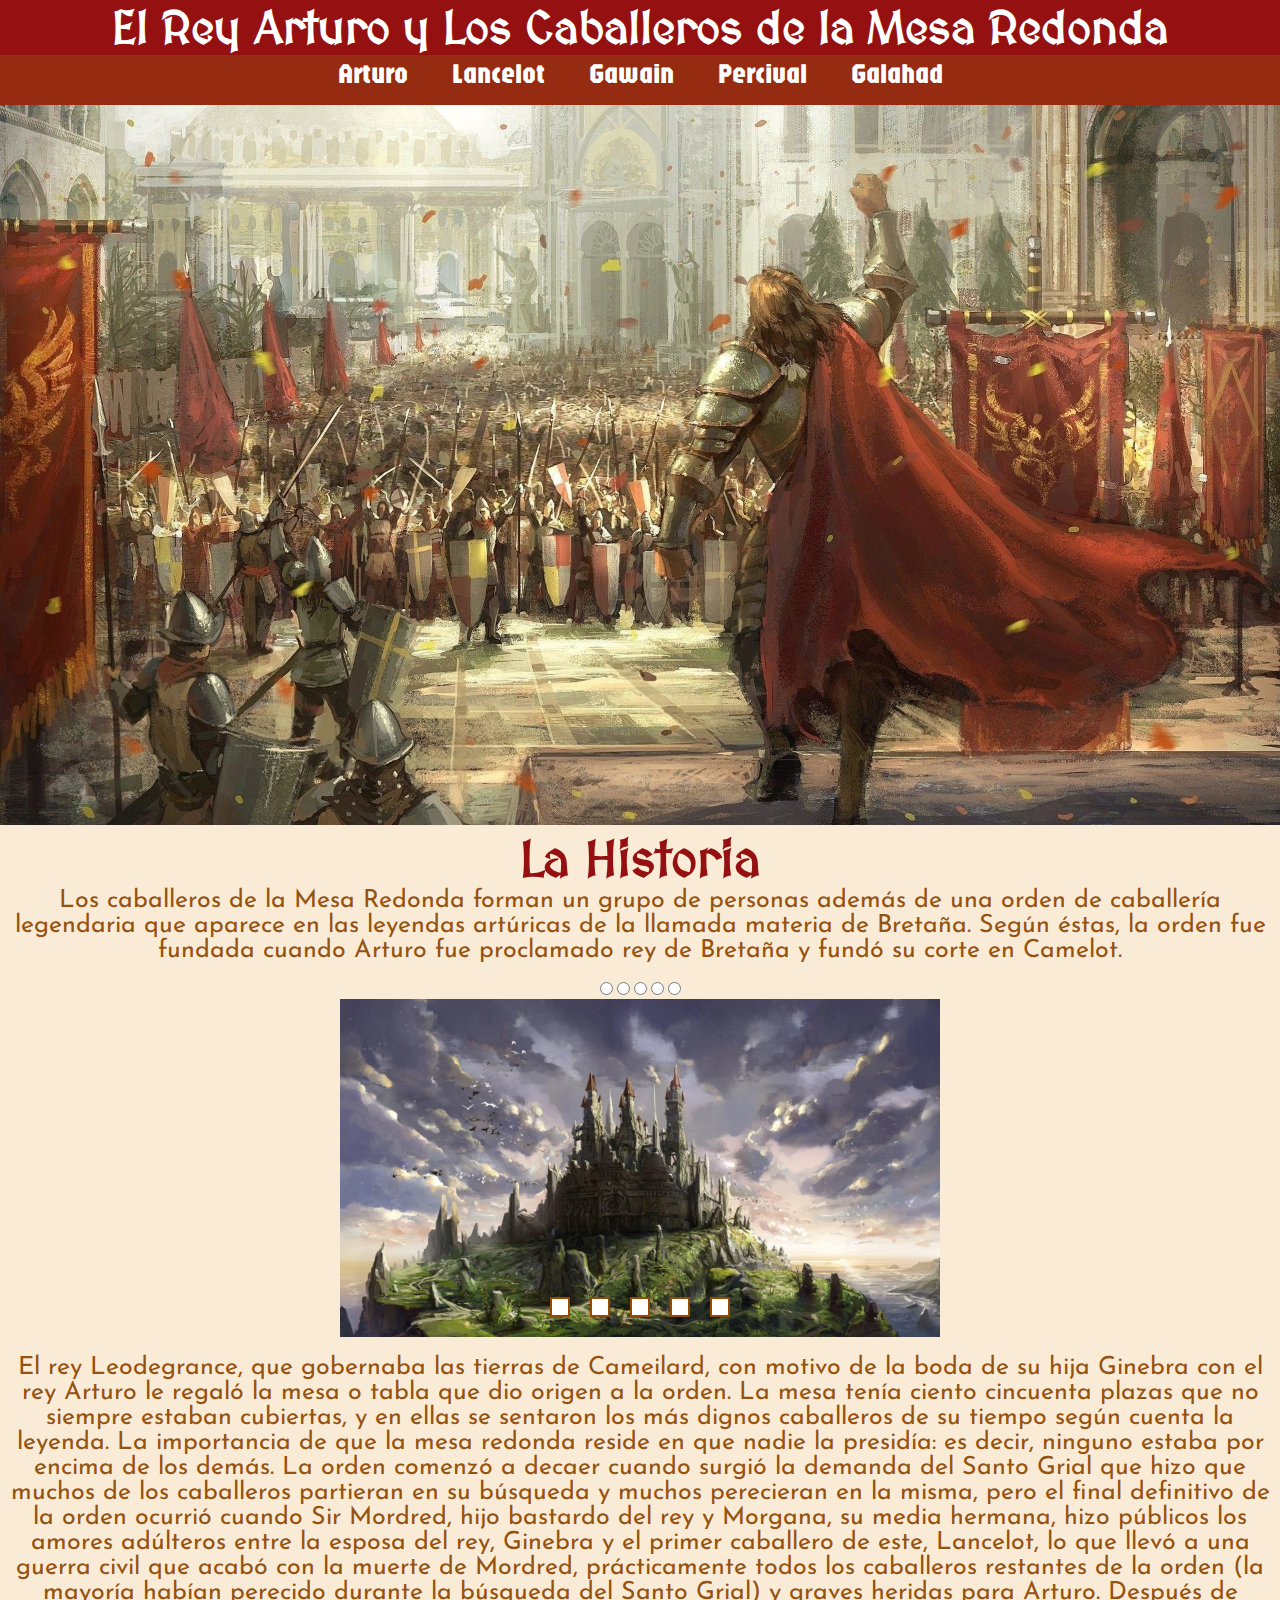
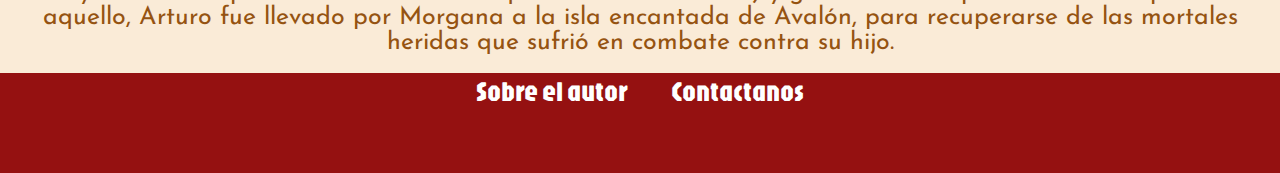
<file: index.html>
<!DOCTYPE html>
<html lang="es">
<head>
    <meta charset="UTF-8">
    <meta name="viewport" content="width=device-width, initial-scale=1.0">
    <link rel="stylesheet" href="css/estilo.css">
    <link rel="stylesheet" href="fonts/Jaro-Regular-VariableFont_opsz.ttf">
    <link rel="stylesheet" href="fonts/JosefinSans-Regular.ttf">
    <link rel="stylesheet" href="fonts/MedievalSharp-Regular.ttf">
    <title>Document</title>
</head>
<body>
    <header class="top">
        <h1>El Rey Arturo y Los Caballeros de la Mesa Redonda</h1>
    </header>
    <nav>
        <a href="Rey.html">Arturo</a>
        <a href="Lance.html">Lancelot</a>
        <a href="gawain.html">Gawain</a>
        <a href="percival.html">Percival</a>
        <a href="galahad.html">Galahad</a>
    </nav>

    <div class="container-all"> 
        
        <img src="img/5.jpeg" alt="" style="width: 100%; font-family: 'MedievalSharp-Regular';">
        <h2>La Historia</h2>
        <p>
            Los caballeros de la Mesa Redonda forman un grupo de personas además de 
            una orden de caballería legendaria que aparece en las leyendas artúricas 
            de la llamada materia de Bretaña. Según éstas, la orden fue fundada cuando 
            Arturo fue proclamado rey de Bretaña y fundó su corte en Camelot.
        </p>  <br>
        

        <div class="carrusel">
            <input type="radio" id="1" name="image-slide">
            <input type="radio" id="2" name="image-slide">
            <input type="radio" id="3" name="image-slide">
            <input type="radio" id="4" name="image-slide">
            <input type="radio" id="5" name="image-slide">

            <div class="slide">

                <div class="item-slide">
                    <img src="img/1.webp" alt="">
                </div>

                <div class="item-slide">
                    <img src="img/2.jpg" alt="">
                </div>

                <div class="item-slide">
                    <img src="img/3.jpg" alt="">
                </div>

                <div class="item-slide">
                    <img src="img/4.jpg" alt="">
                </div>

                <div class="item-slide">
                    <img src="img/5.jpeg" alt="">
                </div>

            </div>
            <div class="pagina">

                <label class="pagina-item" for="1">
                    <img src="img/1.webp" alt="">
                </label>

                <label class="pagina-item" for="2">
                    <img src="img/2.jpg" alt="">
                </label>

                <label class="pagina-item" for="3">
                    <img src="img/3.jpg" alt="">
                </label>

                <label class="pagina-item" for="4">
                    <img src="img/4.jpg" alt="">
                </label>

                <label class="pagina-item" for="5">
                    <img src="img/5.jpeg" alt="">
                </label>
            </div>
        </div>
        <br>
        <p>
            El rey Leodegrance, que gobernaba las tierras de Cameilard, con motivo de la 
            boda de su hija Ginebra con el rey Arturo le regaló la mesa o tabla que dio 
            origen a la orden. La mesa tenía ciento cincuenta plazas que no siempre estaban 
            cubiertas, y en ellas se sentaron los más dignos caballeros de su tiempo según 
            cuenta la leyenda. La importancia de que la mesa redonda reside en que nadie la 
            presidía: es decir, ninguno estaba por encima de los demás. La orden comenzó a 
            decaer cuando surgió la demanda del Santo Grial que hizo que muchos de los 
            caballeros partieran en su búsqueda y muchos perecieran en la misma, pero el 
            final definitivo de la orden ocurrió cuando Sir Mordred, hijo bastardo del rey 
            y Morgana, su media hermana, hizo públicos los amores adúlteros entre la esposa del 
            rey, Ginebra y el primer caballero de este, Lancelot, lo que llevó a una guerra civil 
            que acabó con la muerte de Mordred, prácticamente todos los caballeros restantes de 
            la orden (la mayoría habían perecido durante la búsqueda del Santo Grial) y graves 
            heridas para Arturo. Después de aquello, Arturo fue llevado por Morgana a la isla 
            encantada de Avalón, para recuperarse de las mortales heridas que sufrió en combate 
            contra su hijo.
        </p>
        <br>
      
    </div>

    <footer>
        <a href="Portada.html">Sobre el autor</a>
        <a href="formulario.html">Contactanos</a>
    </footer>
    <script src="js/java.js"></script>

</body>
</html>
</file>
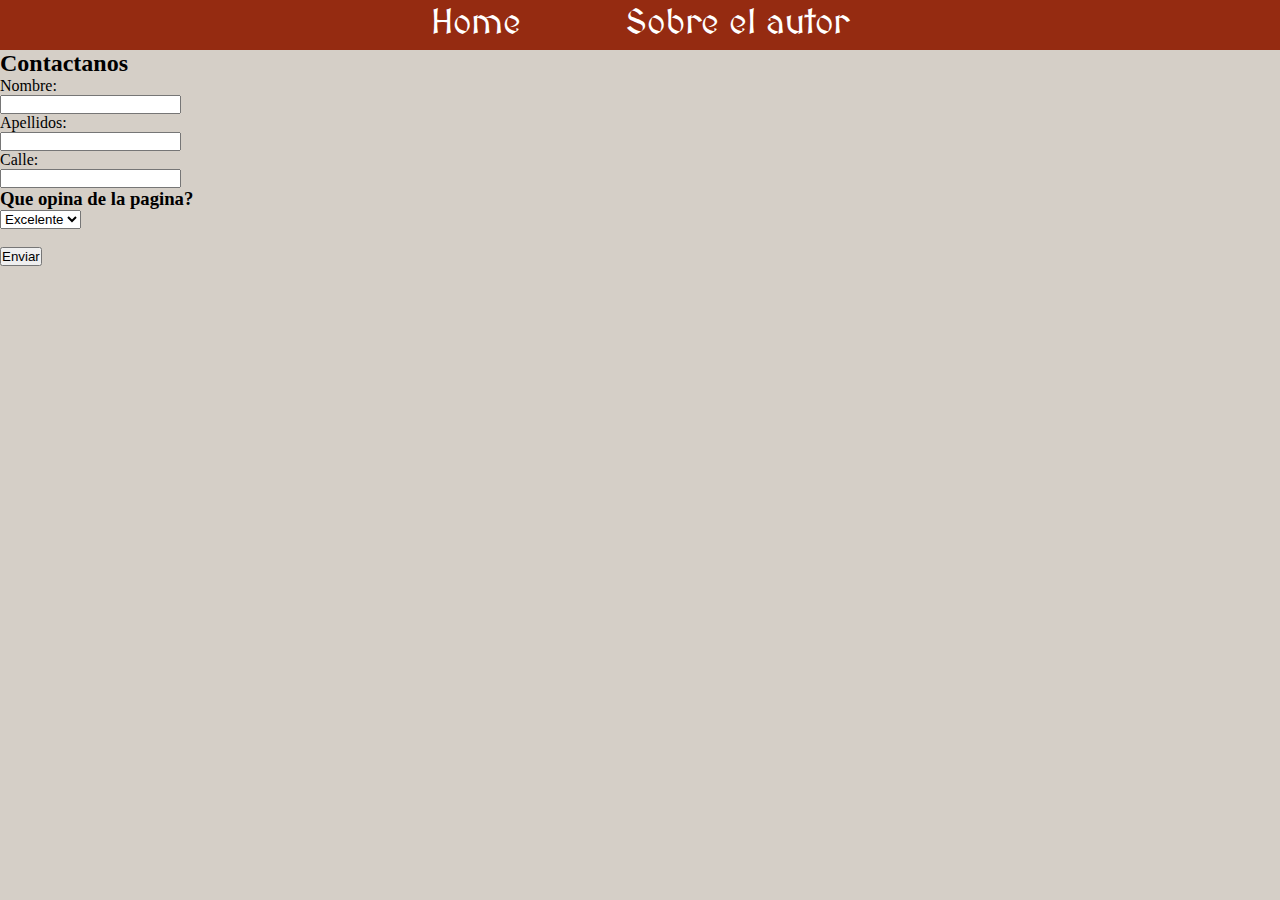
<file: formulario.html>
<!DOCTYPE html>
<html lang="en">
<head>
    <meta charset="UTF-8">
    <meta name="viewport" content="width=device-width, initial-scale=1.0">
    <link rel="stylesheet" href="css/Formulario.css">
    <title>perfil</title>
</head>
<body>
    <nav>
        <a href="index.html">Home</a>
        <a href="Portada.html">Sobre el autor</a>
    </nav>
    <h2>Contactanos</h2>
    <form class="clientes" action="guardar.php" method="post" id="contact_form" runat="server" enctype="multipart/form-data">
        
        <label for="Nombre">Nombre:</label><br>
        <input type="text" id="Nombre" name="Nombre" maxlength="30"required> <br>

        <label for="Apellidos">Apellidos:</label><br>
        <input type="text" id="Apellidos" name="Apellidos" maxlength="60"required> <br>

        <label for="Calle">Calle:</label><br>
        <input type="text" id="Calle" name="Calle" maxlength="60"required> <br>

        <h3>Que opina de la pagina?</h3>
        <label for="rating">
            <select name="rating" id="">
                <option value="Excelente">Excelente</option>
                <option value="Buena">Buena</option>
                <option value="Mediocre">Mediocre</option>
                <option value="Mala">Mala</option>
                <option value="Pesima">Pesima</option>

            </select><br><br>
            <button class="submit" type="submit">Enviar</button>
        </label>
    </form>
</body>
</html>
</file>
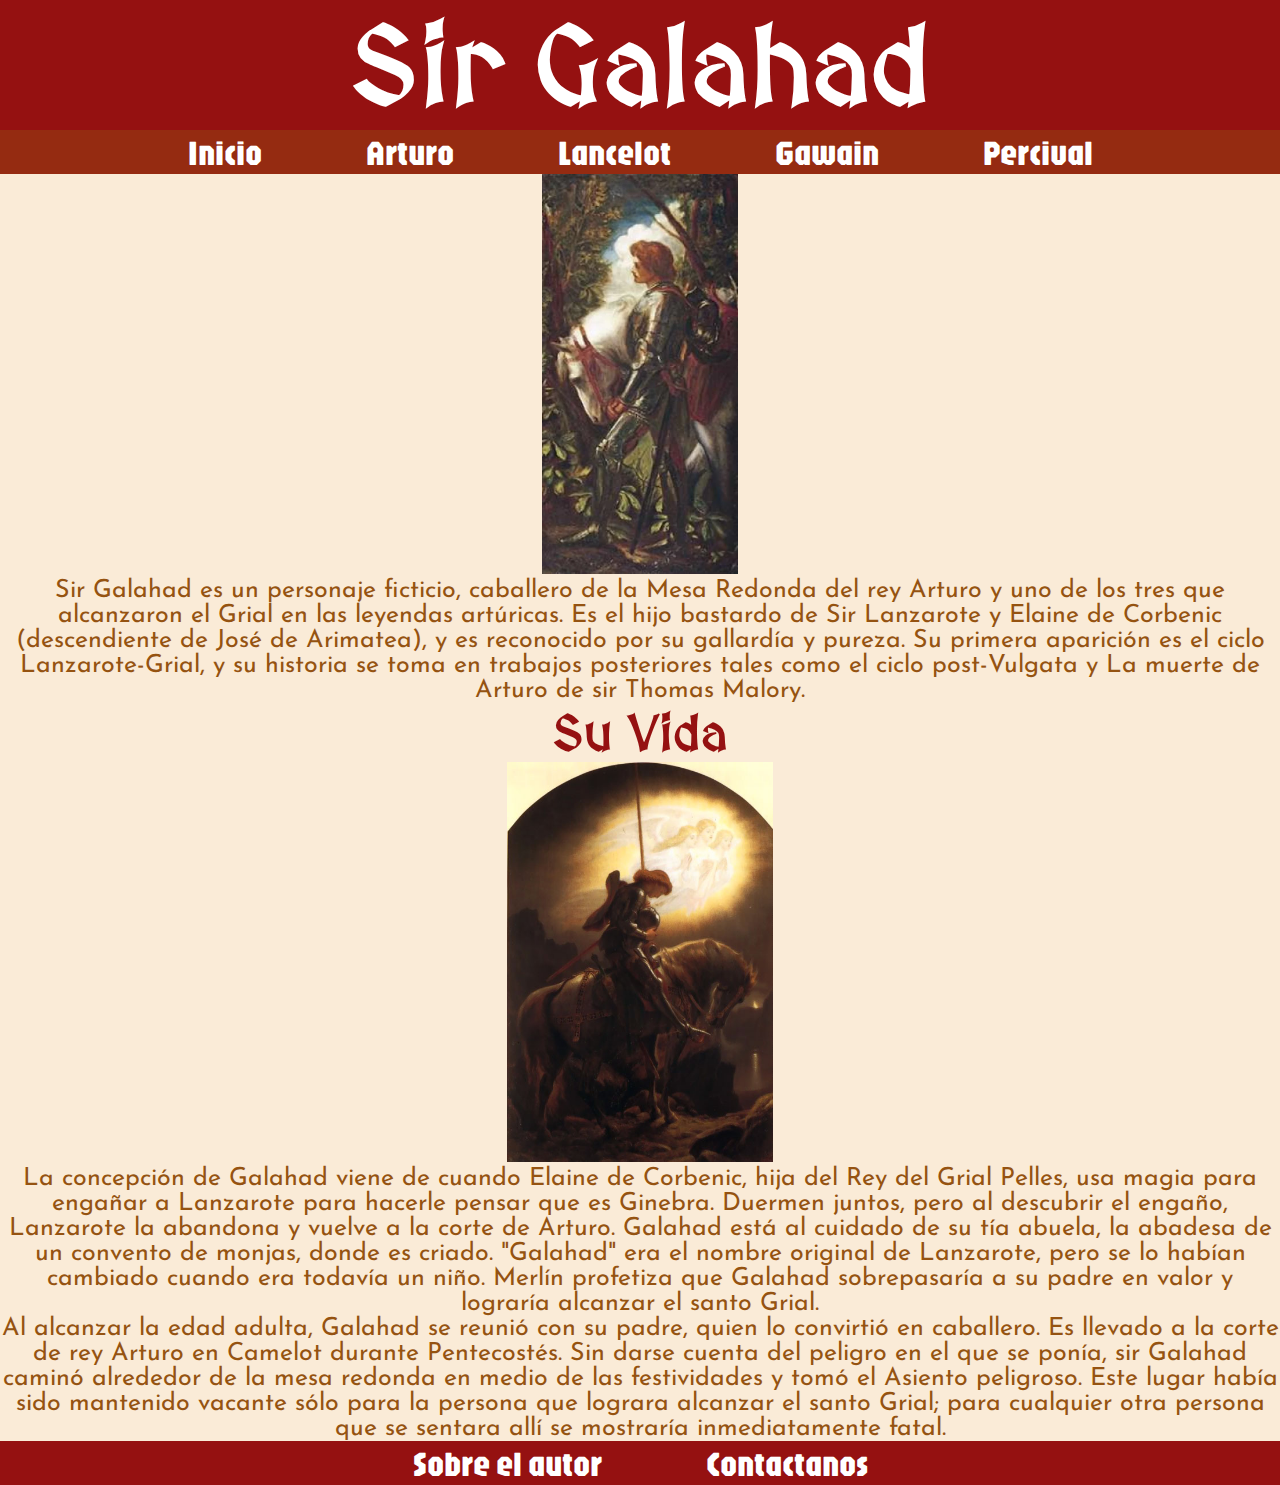
<file: galahad.html>
<!DOCTYPE html>
<html lang="en">
<head>
    <meta charset="UTF-8">
    <meta name="viewport" content="width=device-width, initial-scale=1.0">
    <link rel="stylesheet" href="css/info.css">
    <title>Rey Arturo</title>
</head>
<body>

    <header>
        <h1>Sir Galahad</h1>
    </header>

    <nav>
        <a href="index.html">Inicio</a>
        <a href="Rey.html">Arturo</a>
        <a href="Lance.html">Lancelot</a>
        <a href="gawain.html">Gawain</a>
        <a href="percival.html">Percival</a>
    </nav>

    <section>
        <img src="img/galahad.webp" alt="">
    </section>

    <article>
        <p>
            Sir Galahad es un personaje ficticio, caballero de la Mesa Redonda del rey Arturo y uno de 
            los tres que alcanzaron el Grial en las leyendas artúricas. Es el hijo bastardo de Sir Lanzarote 
            y Elaine de Corbenic (descendiente de José de Arimatea), y es reconocido por su gallardía y pureza. 
            Su primera aparición es el ciclo Lanzarote-Grial, y su historia se toma en trabajos posteriores tales 
            como el ciclo post-Vulgata y La muerte de Arturo de sir Thomas Malory.
        </p>
        <h3>Su Vida</h3>
        <img src="img/galahad2.jpg" alt="">
        <p>
            La concepción de Galahad viene de cuando Elaine de Corbenic, hija del Rey del Grial Pelles, usa magia 
            para engañar a Lanzarote para hacerle pensar que es Ginebra. Duermen juntos, pero al descubrir el engaño,
             Lanzarote la abandona y vuelve a la corte de Arturo. Galahad está al cuidado de su tía abuela, la abadesa  
             de un convento de monjas, donde es criado. "Galahad" era el nombre original de Lanzarote, pero se lo habían 
             cambiado cuando era todavía un niño. Merlín profetiza que Galahad sobrepasaría a su padre en valor y lograría 
             alcanzar el santo Grial.
        </p>
        <p>
            Al alcanzar la edad adulta, Galahad se reunió con su padre, quien lo convirtió en caballero. Es llevado a la 
            corte de rey Arturo en Camelot durante Pentecostés. Sin darse cuenta del peligro en el que se ponía, sir Galahad 
            caminó alrededor de la mesa redonda en medio de las festividades y tomó el Asiento peligroso. Este lugar había 
            sido mantenido vacante sólo para la persona que lograra alcanzar el santo Grial; para cualquier otra persona que 
            se sentara allí se mostraría inmediatamente fatal.
        </p>
    </article>

    <footer>
        <a href="perfil.html">Sobre el autor</a>
        <a href="Usuario.html">Contactanos</a>
    </footer>

</body>
</html>
</file>
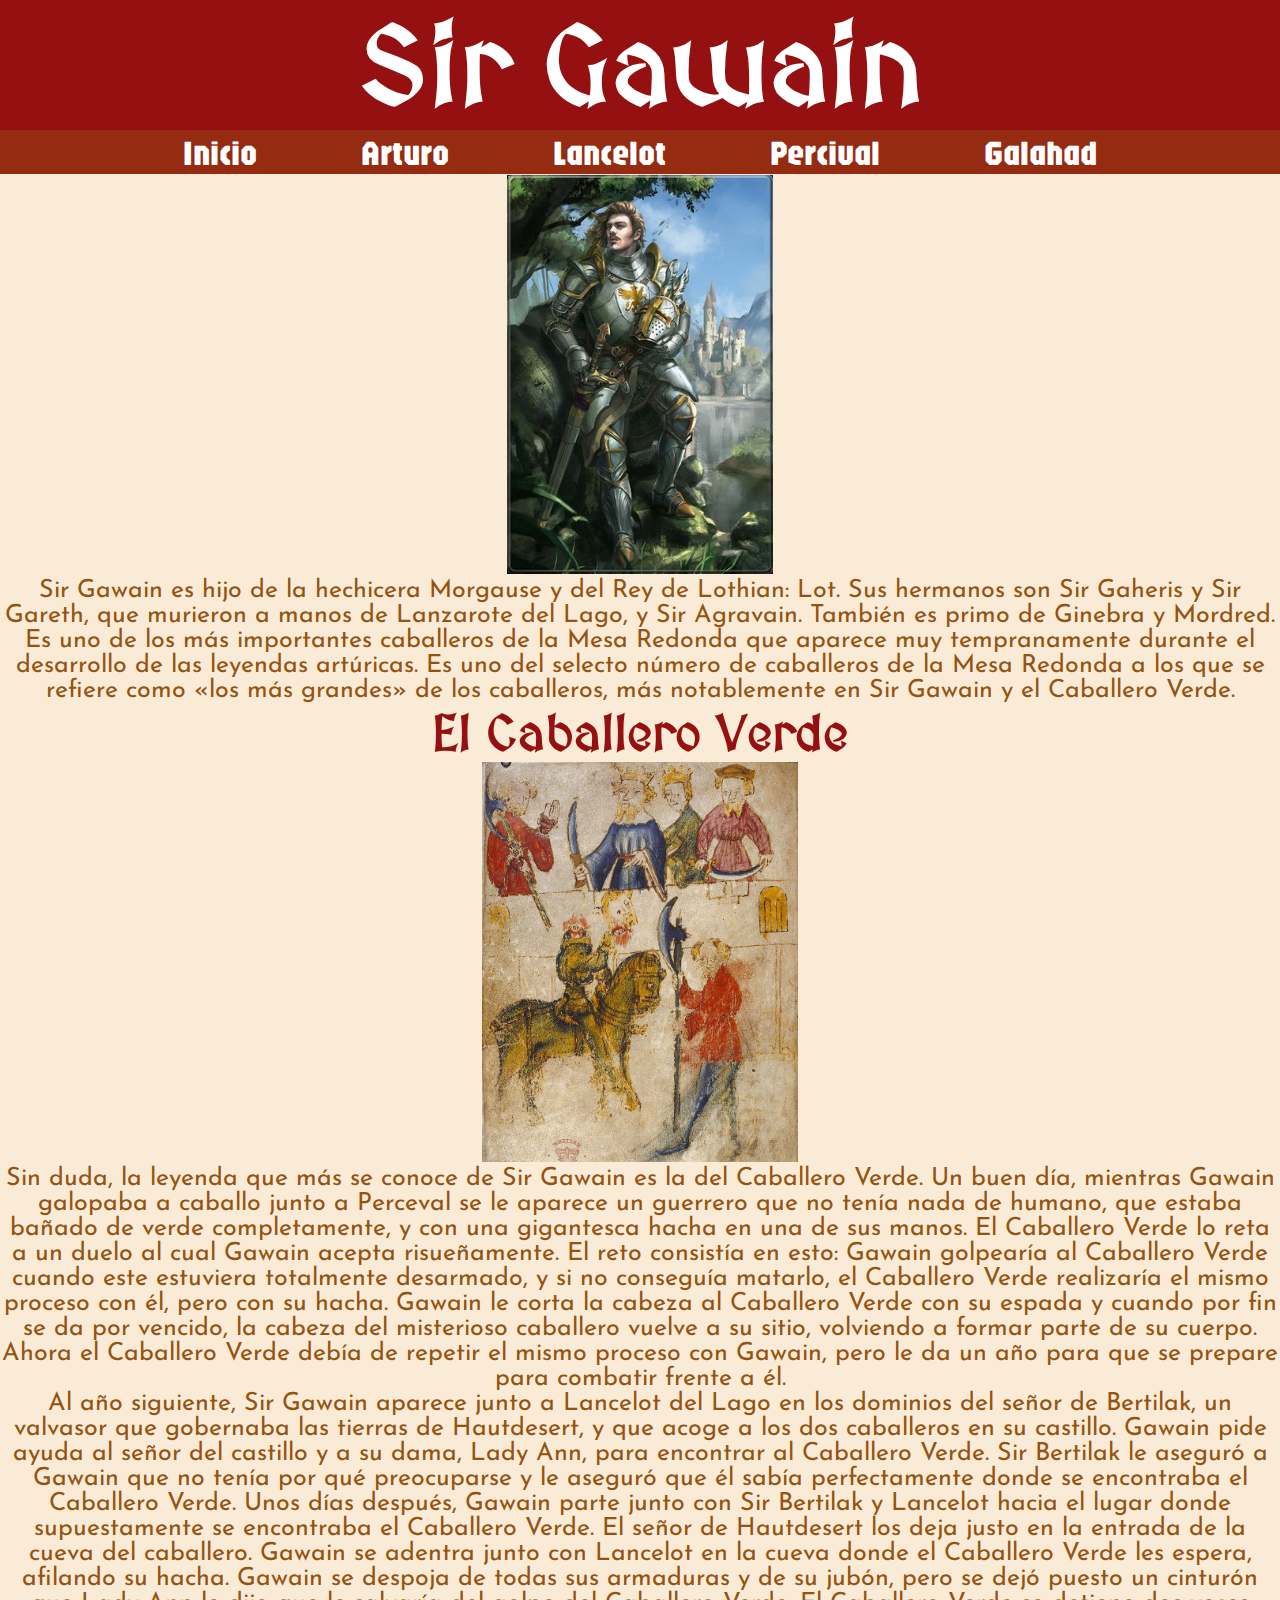
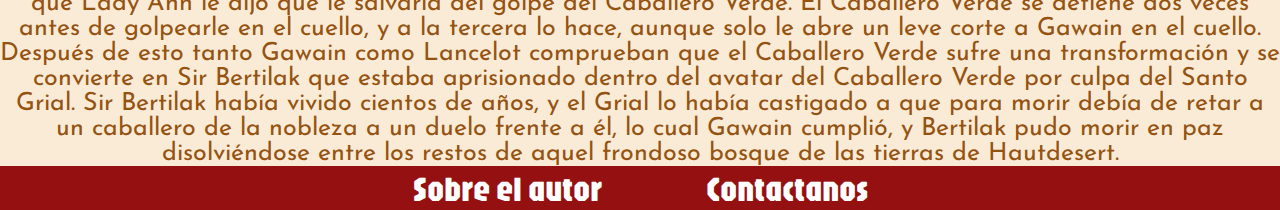
<file: gawain.html>
<!DOCTYPE html>
<html lang="en">
<head>
    <meta charset="UTF-8">
    <meta name="viewport" content="width=device-width, initial-scale=1.0">
    <link rel="stylesheet" href="css/info.css">
    <title>Rey Arturo</title>
</head>
<body>

    <header>
        <h1>Sir Gawain</h1>
    </header>

    <nav>
        <a href="index.html">Inicio</a>
        <a href="Rey.html">Arturo</a>
        <a href="Lance.html">Lancelot</a>
        <a href="percival.html">Percival</a>
        <a href="galahad.html">Galahad</a>
    </nav>

    <section>
        <img src="img/gawain.jpg" alt="">
    </section>

    <article>
        <p>
            Sir Gawain es hijo de la hechicera Morgause y del Rey de Lothian: 
            Lot. Sus hermanos son Sir Gaheris y Sir Gareth, que murieron a manos de 
            Lanzarote del Lago, y Sir Agravain. También es primo de Ginebra y Mordred. 
            Es uno de los más importantes caballeros de la Mesa Redonda que aparece muy 
            tempranamente durante el desarrollo de las leyendas artúricas. Es uno del selecto 
            número de caballeros de la Mesa Redonda a los que se refiere como «los más grandes» 
            de los caballeros, más notablemente en Sir Gawain y el Caballero Verde.
        </p>
        <h3>El Caballero Verde</h3>
        <img src="img/gawain2.jpg" alt="">
        <p>
            Sin duda, la leyenda que más se conoce de Sir Gawain es la del Caballero Verde. Un buen día, mientras 
            Gawain galopaba a caballo junto a Perceval se le aparece un 
            guerrero que no tenía nada de humano, que estaba bañado de verde completamente, y con una gigantesca 
            hacha en una de sus manos. El Caballero Verde lo reta a un duelo al cual Gawain acepta risueñamente. 
            El reto consistía en esto: Gawain golpearía al Caballero Verde cuando este estuviera totalmente desarmado, 
            y si no conseguía matarlo, el Caballero Verde realizaría el mismo proceso con él, pero con su hacha. Gawain 
            le corta la cabeza al Caballero Verde con su espada y cuando por fin se da por vencido, la cabeza del misterioso 
            caballero vuelve a su sitio, volviendo a formar parte de su cuerpo. Ahora el Caballero Verde debía de repetir el 
            mismo proceso con Gawain, pero le da un año para que se prepare para combatir frente a él.
        </p>
        <p>
            Al año siguiente, Sir Gawain aparece junto a Lancelot del Lago en los dominios del señor de Bertilak, un valvasor 
            que gobernaba las tierras de Hautdesert, y que acoge a los dos caballeros en su castillo. Gawain pide ayuda al señor 
            del castillo y a su dama, Lady Ann, para encontrar al Caballero Verde. Sir Bertilak le aseguró a Gawain que no tenía 
            por qué preocuparse y le aseguró que él sabía perfectamente donde se encontraba el Caballero Verde. Unos días después, 
            Gawain parte junto con Sir Bertilak y Lancelot hacia el lugar donde supuestamente se encontraba el Caballero Verde. El 
            señor de Hautdesert los deja justo en la entrada de la cueva del caballero. Gawain se adentra junto con Lancelot en la 
            cueva donde el Caballero Verde les espera, afilando su hacha. Gawain se despoja de todas sus armaduras y de su jubón, 
            pero se dejó puesto un cinturón que Lady Ann le dijo que le salvaría del golpe del Caballero Verde. El Caballero Verde 
            se detiene dos veces antes de golpearle en el cuello, y a la tercera lo hace, aunque solo le abre un leve corte a Gawain 
            en el cuello. Después de esto tanto Gawain como Lancelot comprueban que el Caballero Verde sufre una transformación y se 
            convierte en Sir Bertilak que estaba aprisionado dentro del avatar del Caballero Verde por culpa del Santo Grial. Sir Bertilak 
            había vivido cientos de años, y el Grial lo había castigado a que para morir debía de retar a un caballero de la nobleza a un 
            duelo frente a él, lo cual Gawain cumplió, y Bertilak pudo morir en paz disolviéndose entre los restos de aquel frondoso bosque 
            de las tierras de Hautdesert.
        </p>
    </article>

    <footer>
        <a href="perfil.html">Sobre el autor</a>
        <a href="Usuario.html">Contactanos</a>
    </footer>

</body>
</html>
</file>
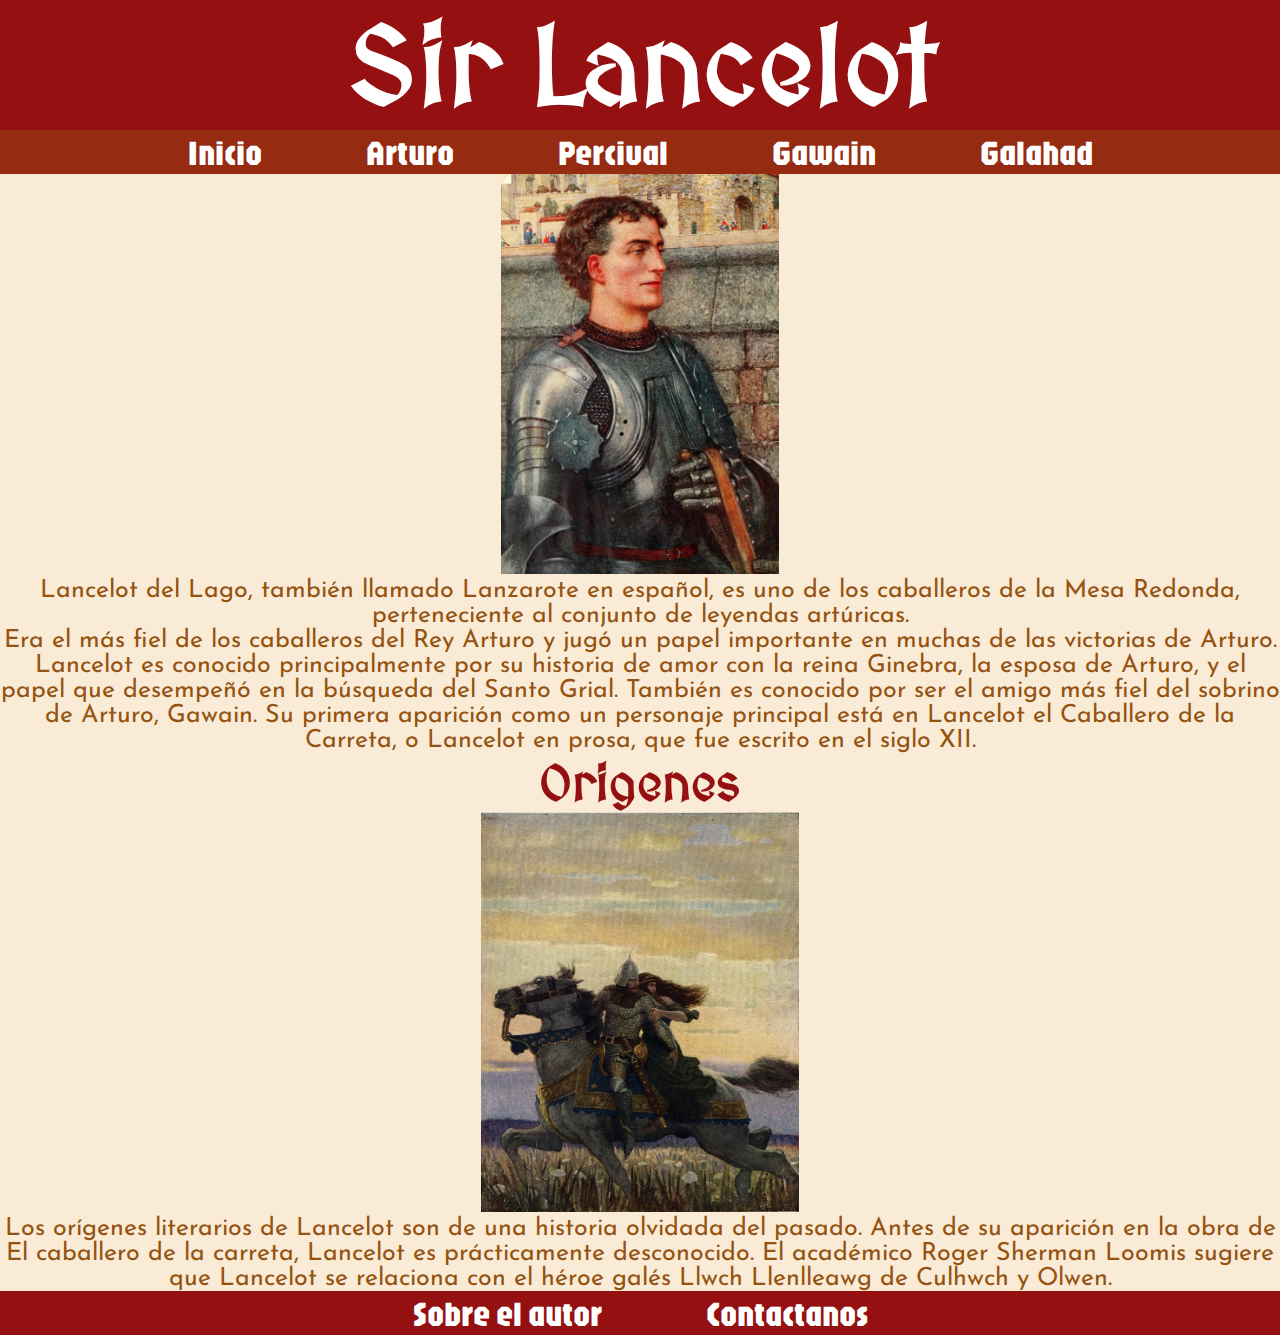
<file: Lance.html>
<!DOCTYPE html>
<html lang="en">
<head>
    <meta charset="UTF-8">
    <meta name="viewport" content="width=device-width, initial-scale=1.0">
    <link rel="stylesheet" href="css/info.css">
    <title>Rey Arturo</title>
</head>
<body>

    <header>
        <h1>Sir Lancelot</h1>
    </header>

    <nav>
        <a href="index.html">Inicio</a>
        <a href="Rey.html">Arturo</a>
        <a href="percival.html">Percival</a>
        <a href="gawain.html">Gawain</a>
        <a href="galahad.html">Galahad</a>
    </nav>

    <section>
        <img src="img/lancelot.jpeg" alt="">
    </section>

    <article>
        <p>
            Lancelot del Lago, también llamado Lanzarote en español, es uno 
            de los caballeros de la Mesa Redonda, perteneciente al conjunto 
            de leyendas artúricas.
        </p>
        <p>
            Era el más fiel de los caballeros del Rey Arturo y jugó un papel 
            importante en muchas de las victorias de Arturo. Lancelot es 
            conocido principalmente por su historia de amor con la reina Ginebra, 
            la esposa de Arturo, y el papel que desempeñó en la búsqueda del Santo 
            Grial. También es conocido por ser el amigo más fiel del sobrino de Arturo, 
            Gawain. Su primera aparición como un personaje principal está en Lancelot 
            el Caballero de la Carreta, o Lancelot en prosa, que fue escrito en el siglo 
            XII.
        </p>
        <h3>Origenes</h3>
        <img src="img/lancelot2.jpeg" alt="">
        <p>
            Los orígenes literarios de Lancelot son de una historia olvidada del pasado. 
            Antes de su aparición en la obra de El caballero de la carreta, Lancelot es 
            prácticamente desconocido. El académico Roger Sherman Loomis sugiere que Lancelot 
            se relaciona con el héroe galés Llwch Llenlleawg de Culhwch y Olwen.
        </p>
    </article>

    <footer>
        <a href="perfil.html">Sobre el autor</a>
        <a href="Usuario.html">Contactanos</a>
    </footer>

</body>
</html>
</file>
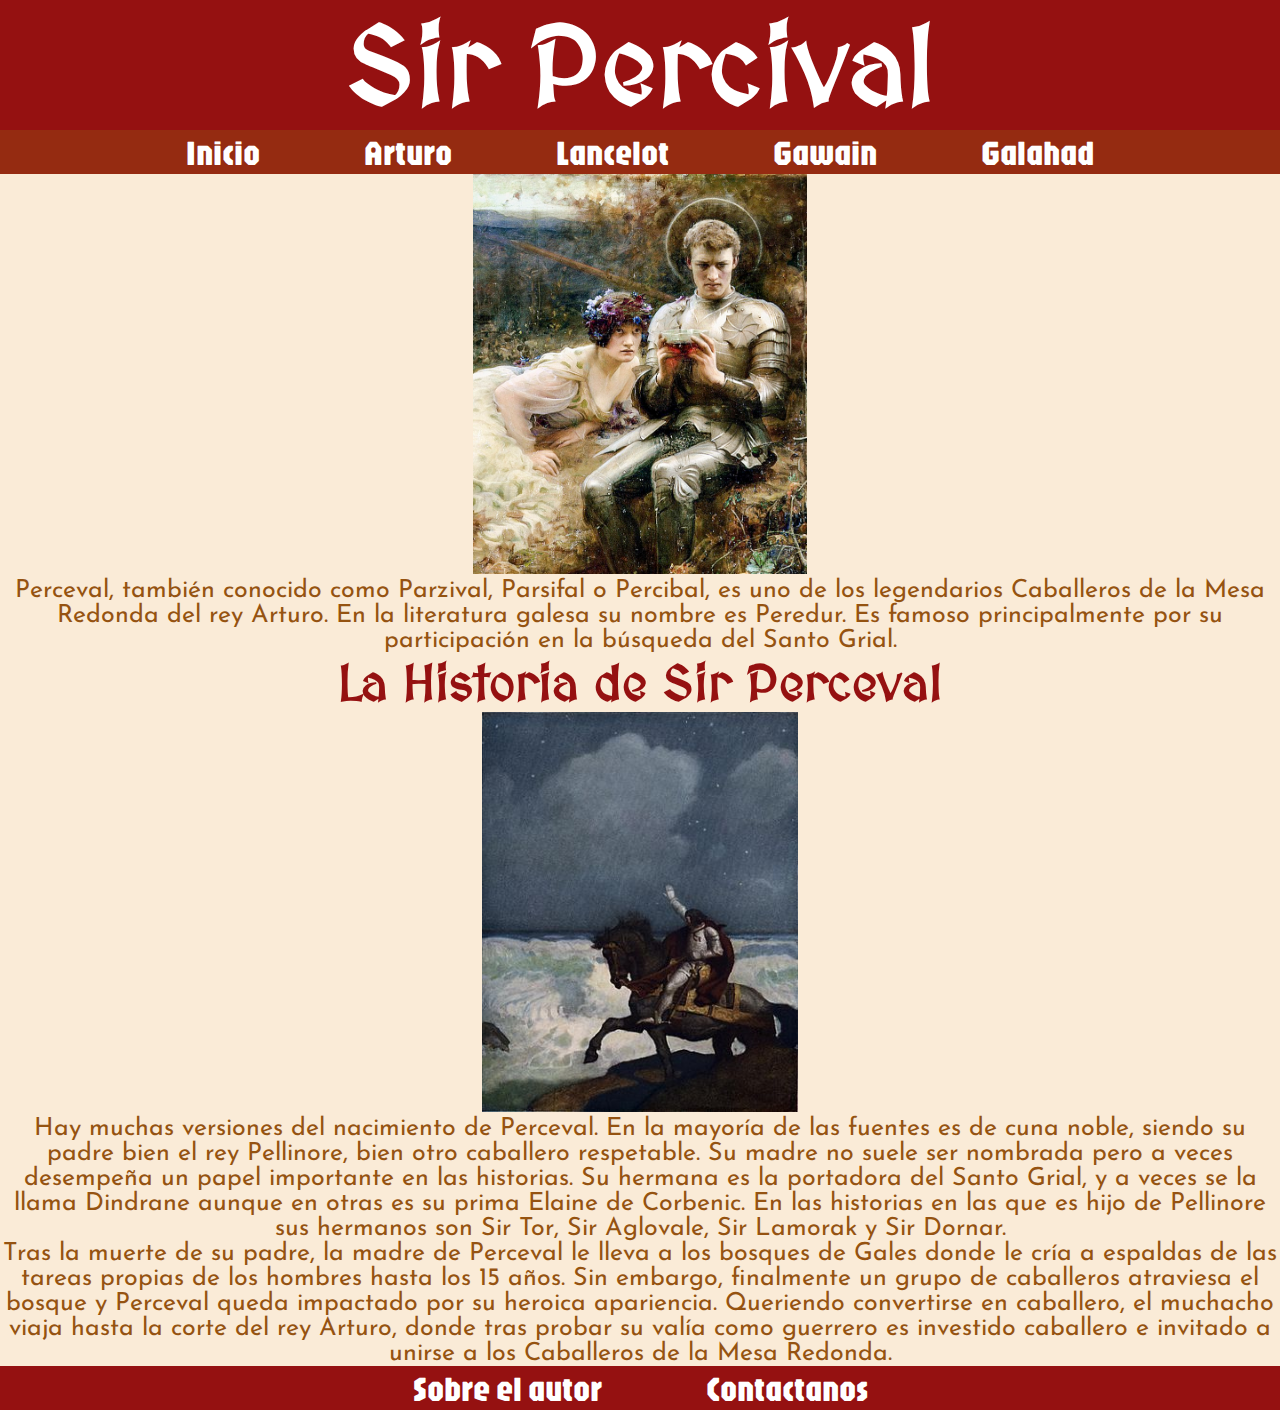
<file: percival.html>
<!DOCTYPE html>
<html lang="en">
<head>
    <meta charset="UTF-8">
    <meta name="viewport" content="width=device-width, initial-scale=1.0">
    <link rel="stylesheet" href="css/info.css">
    <title>Rey Arturo</title>
</head>
<body>

    <header>
        <h1>Sir Percival</h1>
    </header>

    <nav>
        <a href="index.html">Inicio</a>
        <a href="Rey.html">Arturo</a>
        <a href="Lance.html">Lancelot</a>
        <a href="gawain.html">Gawain</a>
        <a href="galahad.html">Galahad</a>
    </nav>

    <section>
        <img src="img/percival.jpg" alt="">
    </section>

    <article>
        <p>
            <p>
                Perceval, también conocido como Parzival, Parsifal o Percibal, es uno de los legendarios 
                Caballeros de la Mesa Redonda del rey Arturo. En la literatura galesa su nombre es Peredur. 
                Es famoso principalmente por su participación en la búsqueda del Santo Grial.
            </p>
            <h3>La Historia de Sir Perceval</h3>
            <img src="img/percival2.jpg" alt="">
            <p>
                Hay muchas versiones del nacimiento de Perceval. En la mayoría de las fuentes es de cuna noble, 
                siendo su padre bien el rey Pellinore, bien otro caballero respetable. Su madre no suele ser 
                nombrada pero a veces desempeña un papel importante en las historias. Su hermana es la portadora 
                del Santo Grial, y a veces se la llama Dindrane aunque en otras es su prima Elaine de Corbenic. 
                En las historias en las que es hijo de Pellinore sus hermanos son Sir Tor, Sir Aglovale, Sir 
                Lamorak y Sir Dornar.
            </p>

            <p>
                Tras la muerte de su padre, la madre de Perceval le lleva a los bosques de Gales donde le cría 
                a espaldas de las tareas propias de los hombres hasta los 15 años. Sin embargo, finalmente un 
                grupo de caballeros atraviesa el bosque y Perceval queda impactado por su heroica apariencia. 
                Queriendo convertirse en caballero, el muchacho viaja hasta la corte del rey Arturo, donde tras 
                probar su valía como guerrero es investido caballero e invitado a unirse a los Caballeros de la 
                Mesa Redonda.
                    
            </p>
        </p>
    </article>

    <footer>
        <a href="perfil.html">Sobre el autor</a>
        <a href="Usuario.html">Contactanos</a>
    </footer>

</body>
</html>
</file>
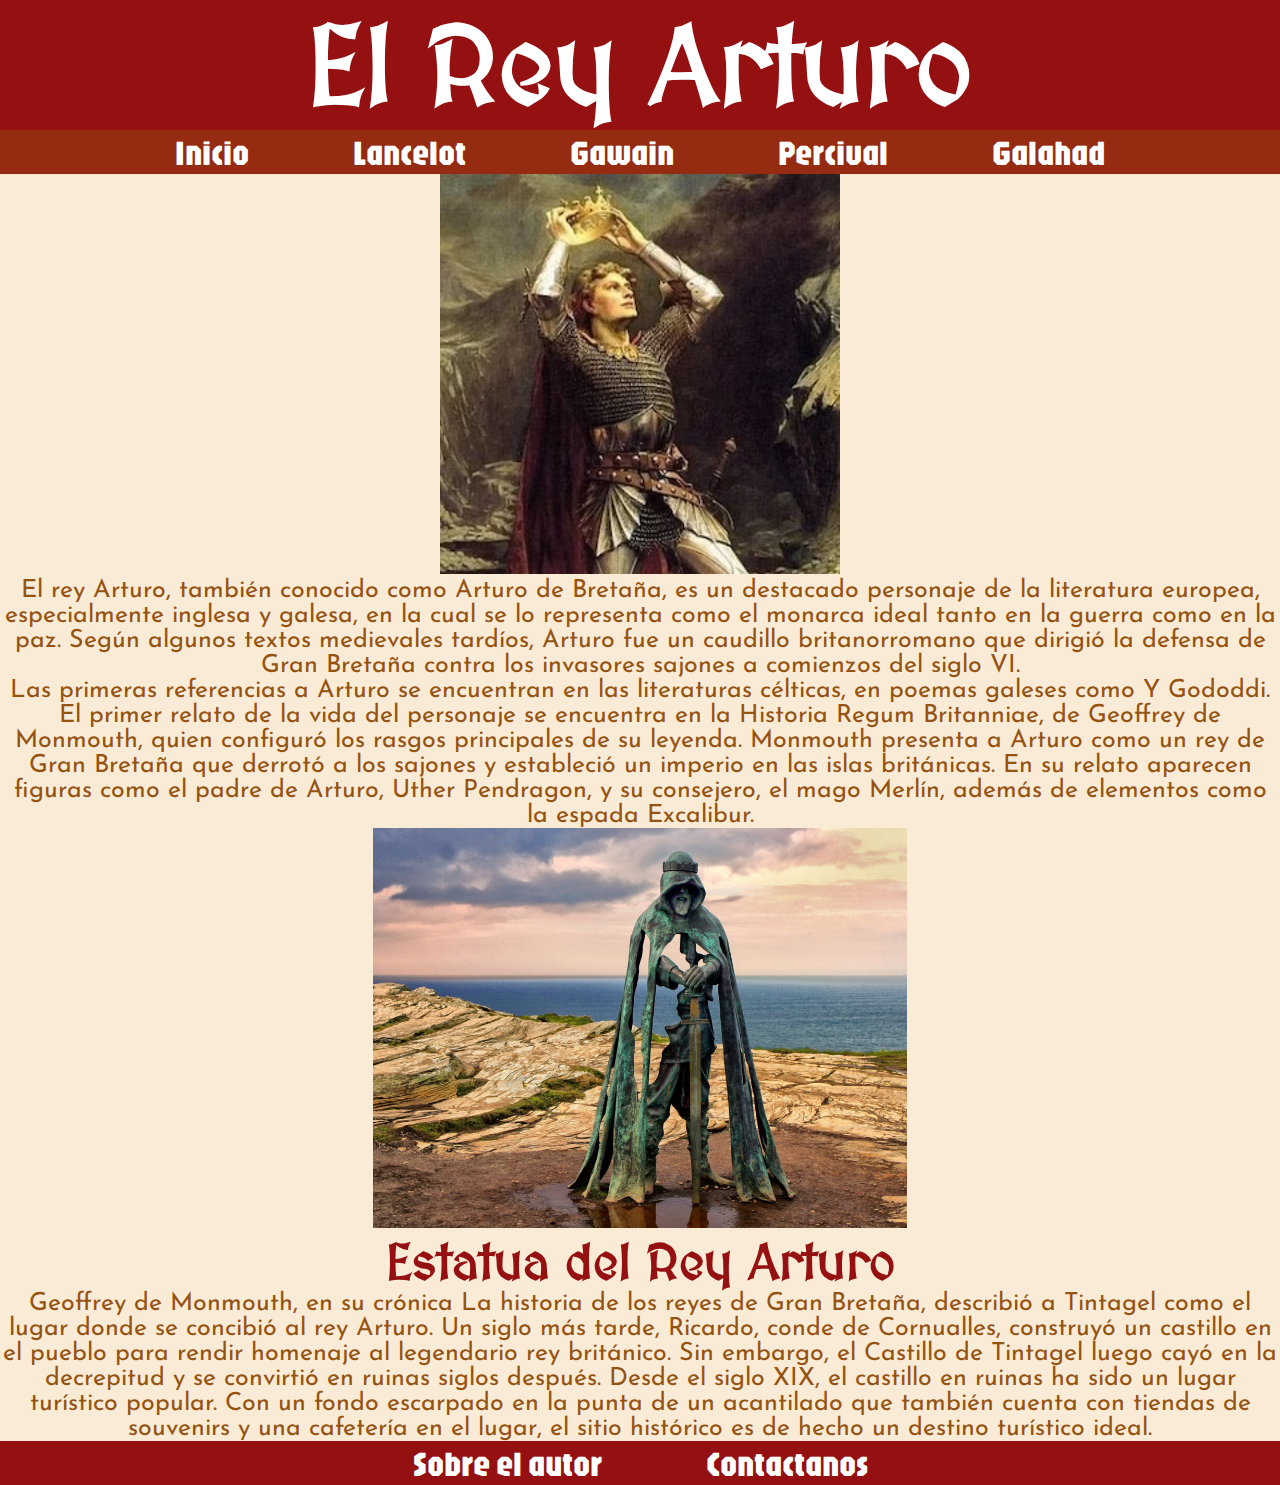
<file: Rey.html>
<!DOCTYPE html>
<html lang="en">
<head>
    <meta charset="UTF-8">
    <meta name="viewport" content="width=device-width, initial-scale=1.0">
    <link rel="stylesheet" href="css/info.css">
    <title>Rey Arturo</title>
</head>
<body>

    <header>
        <h1>El Rey Arturo</h1>
    </header>

    <nav>
        <a href="index.html">Inicio</a>
        <a href="Lance.html">Lancelot</a>
        <a href="gawain.html">Gawain</a>
        <a href="percival.html">Percival</a>
        <a href="galahad.html">Galahad</a>
    </nav>

    <section>
        <img src="img/arturo.avif" alt="">
    </section>

    <article>
        <p>
            El rey Arturo, también conocido como Arturo de Bretaña, es un destacado personaje 
            de la literatura europea, especialmente inglesa y galesa, en la cual se lo representa
            como el monarca ideal tanto en la guerra como en la paz. Según algunos textos medievales 
            tardíos, Arturo fue un caudillo britanorromano que dirigió la defensa de Gran Bretaña contra 
            los invasores sajones a comienzos del siglo VI.
        </p>
        <p>
            Las primeras referencias a Arturo se encuentran en las literaturas célticas, en poemas galeses 
            como Y Gododdi. El primer relato de la vida del personaje se encuentra en la Historia Regum 
            Britanniae, de Geoffrey de Monmouth, quien configuró los rasgos principales de su leyenda. 
            Monmouth presenta a Arturo como un rey de Gran Bretaña que derrotó a los sajones y estableció un 
            imperio en las islas británicas. En su relato aparecen figuras como el padre de Arturo, Uther Pendragon, y su consejero, el mago 
            Merlín, además de elementos como la espada Excalibur.
        </p>
        
            <img src="img/estatua.jpg" alt="">
        <h3>Estatua del Rey Arturo</h3>
        <p>
            Geoffrey de Monmouth, en su crónica La historia de los reyes de Gran Bretaña, describió a 
            Tintagel como el lugar donde se concibió al rey Arturo. Un siglo más tarde, Ricardo, conde 
            de Cornualles, construyó un castillo en el pueblo para rendir homenaje al legendario rey 
            británico. Sin embargo, el Castillo de Tintagel luego cayó en la decrepitud y se convirtió 
            en ruinas siglos después. Desde el siglo XIX, el castillo en ruinas ha sido un lugar turístico 
            popular. Con un fondo escarpado en la punta de un acantilado que también cuenta con tiendas de 
            souvenirs y una cafetería en el lugar, el sitio histórico es de hecho un destino turístico ideal.
                
        </p>
        
    </article>

    <footer>
        <a href="perfil.html">Sobre el autor</a>
        <a href="Usuario.html">Contactanos</a>
        </footer>

</body>
</html>
</file>
<file: css/estilo.css>
@font-face {
    font-family: 'MedievalSharp';
    src: url(/fonts/MedievalSharp-Regular.ttf);
}

@font-face {
    font-family: 'Jaro';
    src: url(/fonts/Jaro-Regular-VariableFont_opsz.ttf);
}

@font-face {
    font-family: 'JosefinSans';
    src: url(/fonts/JosefinSans-Regular.ttf);
}

*{margin: 0; padding: 0;}
header{
    width: 100%;
    background-color: #951111; 
    text-align: center;
    color: #fff;
    font-family: 'MedievalSharp';
    font-size: 35px;
}
nav{
    width: 100%;
    height: 50px;
    background-color: #952b11;
    text-align: center;
    
}
a{
    font-family: 'Jaro';
    text-decoration: none;
    color: #fff;
    padding-left: 50px;
    padding-right: 50px;
    font-size: 35px;
    
}
a:hover{
    background-color: #fff;
    color: #952b11;
}
.container-all{
    text-align: center;
    background-color: #faebd7;
}

h2{
    color: #951111;
    font-size: 50px;
    font-family: 'MedievalSharp';
}
p{
    color: #955311;
    font-size: 25px;
    font-family: 'JosefinSans';
}

footer{
    width: 100%;
    height: 100px;
    background-color: #951111;
    text-align: center;
}

@media screen and (max-width:1500px) {
    img{
        width: 100%;
    }
    header{
        font-size: 23px;
    }
    a{
        font-size: 28px;
        padding-left: 20px;
        padding-right: 20px;
        
    }
}
@media screen and (max-width:1200px) {
    img{
        width: 100%;
    }
    header{
        font-size: 23px;
    }
    a{
        font-size: 28px;
        padding-left: 20px;
        padding-right: 20px;
        
    }
} 
@media screen and (max-width:900px) {
    img{
        width: 100%;
    }
    header{
        font-size: 23px;
    }
    a{
        font-size: 28px;
        padding-left: 15px;
        padding-right: 15px;
        
    }
}
@media screen and (max-width:600px) {
    img{
        width: 100%;
    }
    header{
        font-size: 23px;
    }
    a{
        font-size: 20px;
        padding-left: 10px;
        padding-right: 10px;
        
        
    }
    p{
        font-size: 20px;
    }
}



.carrusel{
    margin: auto;
    position: relative;
    max-width: 600px;
    width: 100%;
    overflow: hidden;
}

.slide{
    display: flex;
    transform: translate3d(0,0,0);
    transition: all 1200ms;
    animation-name: autoplay;
    animation-duration: 6.5s;
    animation-direction: alternate;
    animation-fill-mode: forwards;
    animation-iteration-count: infinite;
}

.item-slide{
    position: relative;
    display: flex;
    flex-direction: column;
    flex-shrink: 0;
    flex-grow: 0;
    max-width: 100%;
}

.pagina{
    position: absolute;
    bottom: 20px;left: 0;
    display: flex;
    flex-wrap: wrap;
    align-items: center; justify-content: center;
    width: 100%;
}

.pagina-item{
    display: flex;
    flex-direction: column;
    align-items: center;
    border: 2px solid rgb(150, 73, 0);
    width: 16px;height: 16px;
    overflow: hidden;
    cursor: pointer;
    background: #fff;
    margin: 0 10px;
    text-align: center;
    transition: all 1200ms;
}

.pagina-item:hover img{
    transform: scale(2);
}

.pagina-item img{
    display: inline-block;
    max-width: none;
    height: 100%;
    transform: scale(1);
    opacity: 0;
    transition: all 300ms;
}

.pagina-item:hover img{
    opacity: 1;
    transform: scale(1);
}

input[id="1"]:checked ~.slide{
    animation: none;
    transform: translate3d(0,0,0);
}

input[id="1"]:checked ~ .pagina .pagina-item[for="1"]{
    background: #fff;
}

input[id="2"]:checked ~.slide{
    animation: none;
    transform: translate3d(calc(-100% *1 ),0,0);
}

input[id="2"]:checked ~ .pagina .pagina-item[for="2"]{
    background: #fff;
}

input[id="3"]:checked ~.slide{
    animation: none;
    transform: translate3d(calc(-100% *2 ),0,0);
}

input[id="3"]:checked ~ .pagina .pagina-item[for="3"]{
    background: #fff;
}

input[id="4"]:checked ~.slide{
    animation: none;
    transform: translate3d(calc(-100% *3 ),0,0);
}

input[id="4"]:checked ~ .pagina .pagina-item[for="4"]{
    background: #fff;
}

input[id="5"]:checked ~.slide{
    animation: none;
    transform: translate3d(calc(-100% *4 ),0,0);
}

input[id="5"]:checked ~ .pagina .pagina-item[for="5"]{
    background: #fff;
}

@keyframes autoplay{
    20%{transform: translate3d(calc(-100% *0),0,0);}
    40%{transform: translate3d(calc(-100% *1),0,0);}
    60%{transform: translate3d(calc(-100% *2),0,0);}
    80%{transform: translate3d(calc(-100% *3),0,0);}
    100%{transform: translate3d(calc(-100% *4),0,0);}
}
</file>
<file: css/Formulario.css>
@font-face {
    font-family: 'MedievalSharp';
    src: url(/fonts/MedievalSharp-Regular.ttf);
}

@font-face {
    font-family: 'Jaro';
    src: url(/fonts/Jaro-Regular-VariableFont_opsz.ttf);
}

@font-face {
    font-family: 'JosefinSans';
    src: url(/fonts/JosefinSans-Regular.ttf);
}

*{
    margin: 0;
    padding: 0;
}
body{
    background-color: #d5cfc7;
}
nav{
    width: 100%;
    height: 50px;
    background-color: #952b11;
    text-align: center;
    
}
a{
    font-family: 'MedievalSharp';
    text-decoration: none;
    color: #fff;
    padding-left: 50px;
    padding-right: 50px;
    font-size: 35px;
    
}
a:hover{
    background-color: #fff;
    color: #952b11;
}
.contenedor-form, .contenido{
    width: 50vh;
    margin: auto;
    margin-top: 5vh;
    background-color: #faebd7;
    border: 2px solid #951111;
    box-shadow: 4px 4px #951111;
    display: grid;
    grid-template-rows: 2fr 1fr;

    min-width: 300px;
}
.btn-input, .input-item{
    margin: auto;
    height: 50%;
    background-color: #fff;
    border: 2px solid #951111;
    box-shadow: 2px 2px #951111;
}

.input-item{
    width: 50%;

    font-family:monospace;
    font-weight: 500;
    font-size: 1.2rem;
    color: #951111;
}

.input-item:focus{
    border: 2px solid #951111;
    box-shadow: 2px 2px #951111;
    outline: 0 none;
}

.txt-form{
    font-family:monospace;
    font-weight: 600;
    position: relative;
    left: 25%;
    font-size: 1.2rem;
    color: #951111;
    margin-top: 2vh;
}

.txt-titulo{
    font-family:monospace;
    font-weight: 600;
    margin: auto;
    font-size: 2rem;
    color: #951111;
    margin-top: -4vh;

    background-color: #fff;
    border: 2px solid #951111;
    box-shadow: 2px 2px #951111;
}

.sub-titulo{
    font-family:monospace;
    font-weight: 600;
    position: relative;
    left: 25%;
    font-size: 1.5rem;
    color: #951111;
    margin-top: 2vh;
}

.btn-input{
    width: 50%;
    height: 50%;
    margin-top: 8vh;

    font-family:monospace;
    font-weight: 600;
    font-size: 1.2rem;
    color: #951111;
}

.btn-input:hover{
    background-color: #951111;
    color: #fff;
}

.btn-input:active{
    background-color: #951111;
    color: #fff;
}

.foto-info{
    width: 200px;
    height: 200px;
    background-color: brown;
    margin-top: 5vh;
    margin-bottom: 3vh;
}

.formulario{
    width: 100%;
    height: 90%;
    margin: auto;
    margin-top: 1vh;
    display: flex;
    flex-direction: column;
}

.contenido{
    margin-top: 10vh;
    width: 50vh;
    height: 50vh;
    margin: auto;
    margin-top: 5vh;
    background-color: #faebd7;
    border: 2px solid #952b11;
    box-shadow: 4px 4px #951111;
    display: grid;
    grid-template-rows: 2fr 1fr;
    color: #951111;
    min-width: 300px;
    min-height: 450px;
}

.contenedor-info{
    display: flex;
    flex-direction: column;
    align-items: center;

    font-family:monospace;
    font-weight: 600;
    font-size: 1.2rem;
    color: #951111;
}
.foto-info{
    width: 200px;
    height: 200px;
    background-color: brown;
    background-size: cover;
    background-repeat: no-repeat;
    background-position: center;
    margin-top: 5vh;
    margin-bottom: 3vh;
}
@media screen and (max-width:600px) {
    a{
        font-size: 30px;

    }
}
</file>
<file: css/info.css>
@font-face {
    font-family: 'MedievalSharp';
    src: url(/fonts/MedievalSharp-Regular.ttf);
}

@font-face {
    font-family: 'Jaro';
    src: url(/fonts/Jaro-Regular-VariableFont_opsz.ttf);
}

@font-face {
    font-family: 'JosefinSans';
    src: url(/fonts/JosefinSans-Regular.ttf);
}

*{margin: 0; padding: 0;}
header{
    width: 100%;
    background-color: #951111;
    text-align: center;
    color: #fff;
    font-size: 55px;
    font-family: 'MedievalSharp';
}
nav{
    width: 100%;
    background-color: #952b11;
    text-align: center;
    
}
a{
    text-decoration: none;
    color: #fff;
    padding-left: 50px;
    padding-right: 50px;
    font-size: 35px;
    font-family: "Jaro";
    
}
a:hover{
    background-color: #fff;
    color: #952b11;
}
section{
    background-color: antiquewhite;
}
article{
    height: 100%;
    width: 100%;
    background-color: antiquewhite;
    text-align: center;
}
footer{
    background-color: #951111;
    color: #fff;
    text-align: center;
}
section{
    align-items: center;
    text-align: center;
}
p{
    color: #955311;
    font-size: 25px;
    font-family: 'JosefinSans';
}
h3{
    color: #951111;
    font-size: 50px;
    font-family: 'MedievalSharp';
}
img{
    height: 400px;
    top: 10px;
}
@media screen and (max-width:600px) {
    
    a{
        padding-left: 20px;
        padding-right: 20px;
        font-size: 17px;
    }
    header{
        font-size: 23px;
    }
    p{
        font-size: 20px;
    }
}
</file>
